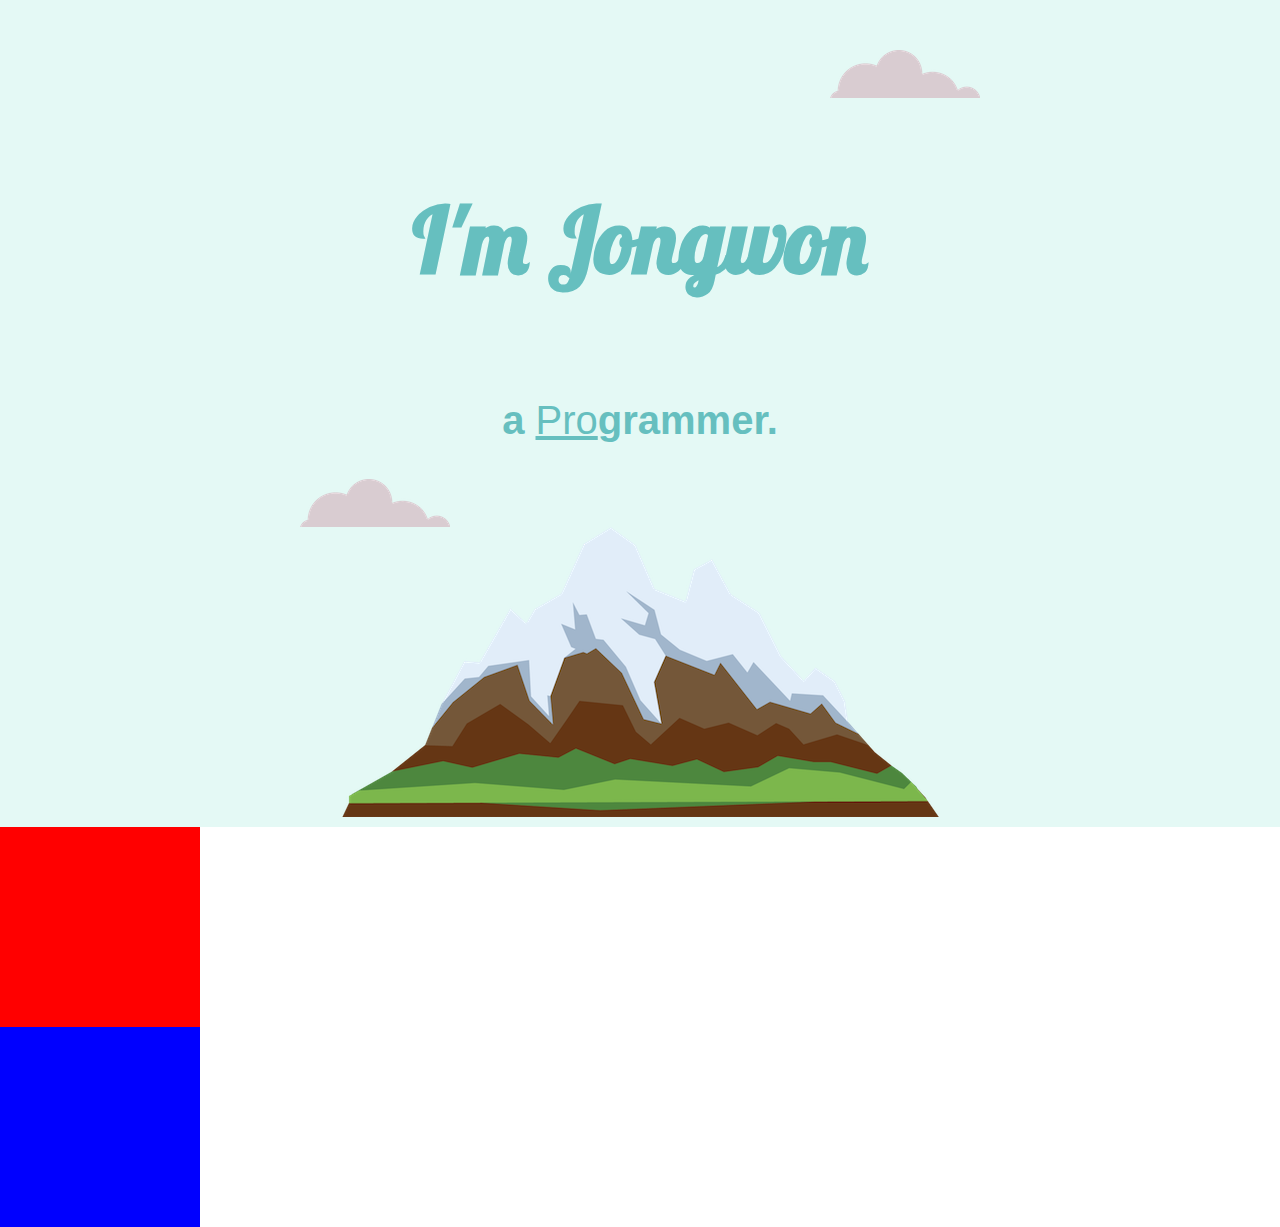
<file: web/CSS - My Site/index.html>
<!DOCTYPE html>
<html lang="en">
<head>
  <meta charset="UTF-8">
  <meta http-equiv="X-UA-Compatible" content="IE=edge">
  <meta name="viewport" content="width=device-width, initial-scale=1.0">
  <title>JW S</title>

  <link rel="stylesheet" href="./css/styles.css">
  <link rel="icon" href="./images/favicon.ico">
  <link href="https://fonts.googleapis.com/css2?family=Lobster&display=swap" rel="stylesheet">
</head>
<body>
  <div class="top-container">
    <img class="top-cloud" src="./images/cloud.png" alt="cloud-img">
    <h1>I'm Jongwon</h1>
    <h2>a <span>Pro</span>grammer.</h2>
    
    <img class="bottom-cloud" src="./images/cloud.png" alt="cloud-img">
    <img src="./images/mountain.png" alt="mount-img">
    

  </div>

  <div class="middle-container">

  </div>

  <div class="bottom-container">

  </div>
</body>
</html>
</file>
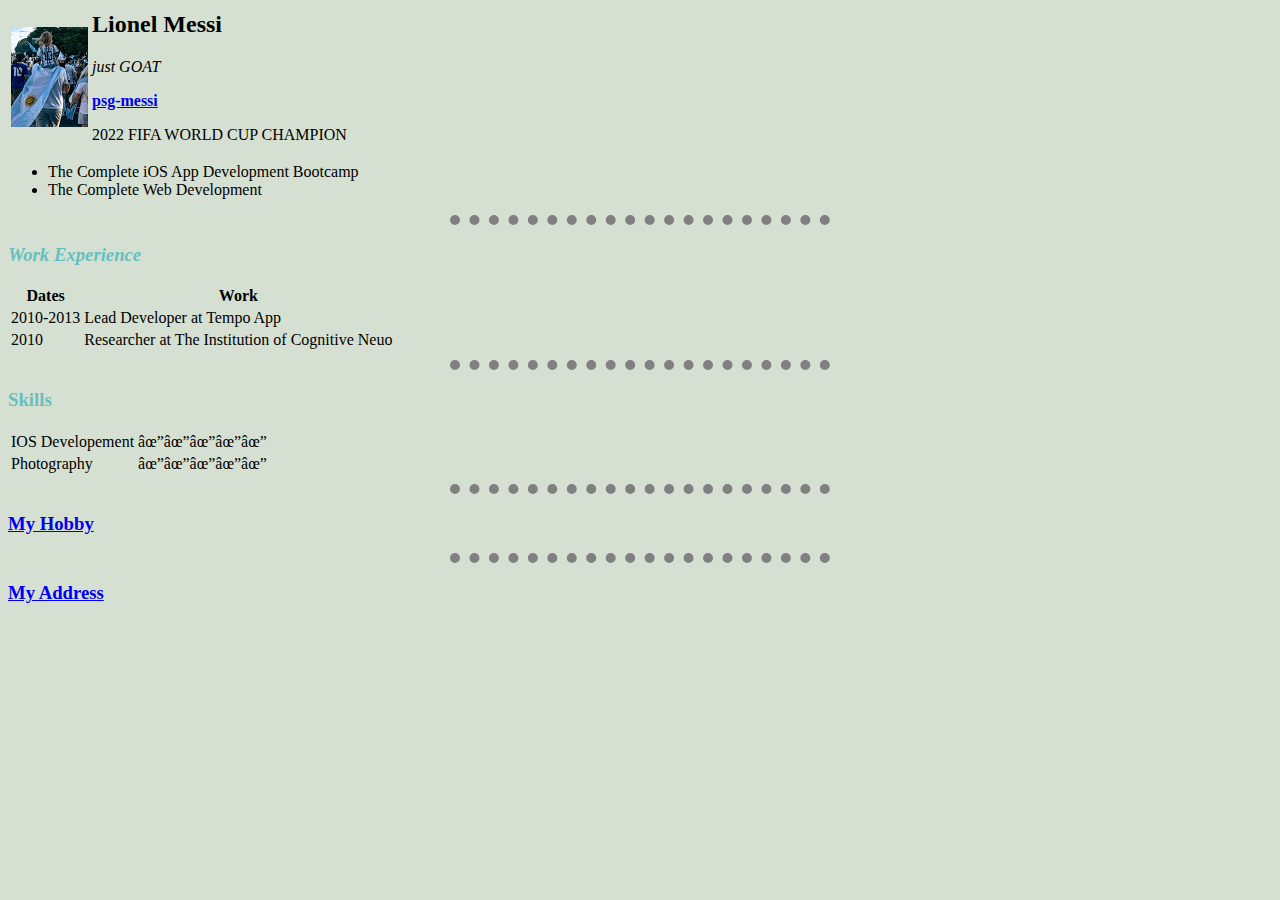
<file: web/html/index.html>
<html>
  <head>
    <meta charset=""utf-8>
    <title>Practice Site</title>
    <link rel="stylesheet" href="./css/styles.css">
  </head>

  <body>
    <table>
      <tr>
        <td><img src="./images/messi.jpg" alt="messi"></td>
        <td>
          <h2>Lionel Messi</h2>
          <p><em>just GOAT</em></p>
          <p><strong><a href="https://www.psg.fr/equipes/equipe-premiere/effectif/lionel-messi">psg-messi</a></strong></p>
          <p>2022 FIFA WORLD CUP CHAMPION</p>
        </td>
      </tr>
    </table>

    <ul>
      <li>The Complete iOS App Development Bootcamp</li>
      <li>The Complete Web Development</li>
    </ul>

    <hr>
    <h3><i>Work Experience</i></h3>
  
    <table>
      <thead>
        <tr>
          <th>Dates</th>
          <th>Work</th>
        </tr>
      </thead>
      <tbody>
        <tr>
          <td>2010-2013</td>
          <td>Lead Developer at Tempo App</td>
        </tr>
        <tr>
          <td>2010</td>
          <td>Researcher at The Institution of Cognitive Neuo</td></td>
        </tr>
      </tbody>
      <tfoot>
      </tfoot>
    </table>

    <hr>
    <h3>Skills</h3>
    
    <table>
      <tr>
        <td>IOS Developement</td>
        <td>✔✔✔✔✔</td>
      </tr>
      <tr>
        <td>Photography</td>
        <td>✔✔✔✔✔</td>
      </tr>
    </table>

    
   
    <hr>
    <h3><a href="./hobbies.html">My Hobby</a></h3>
    <hr>
    <h3><a href="./contact-me.html">My Address</a></h3>
  </body>
</html>
</file>
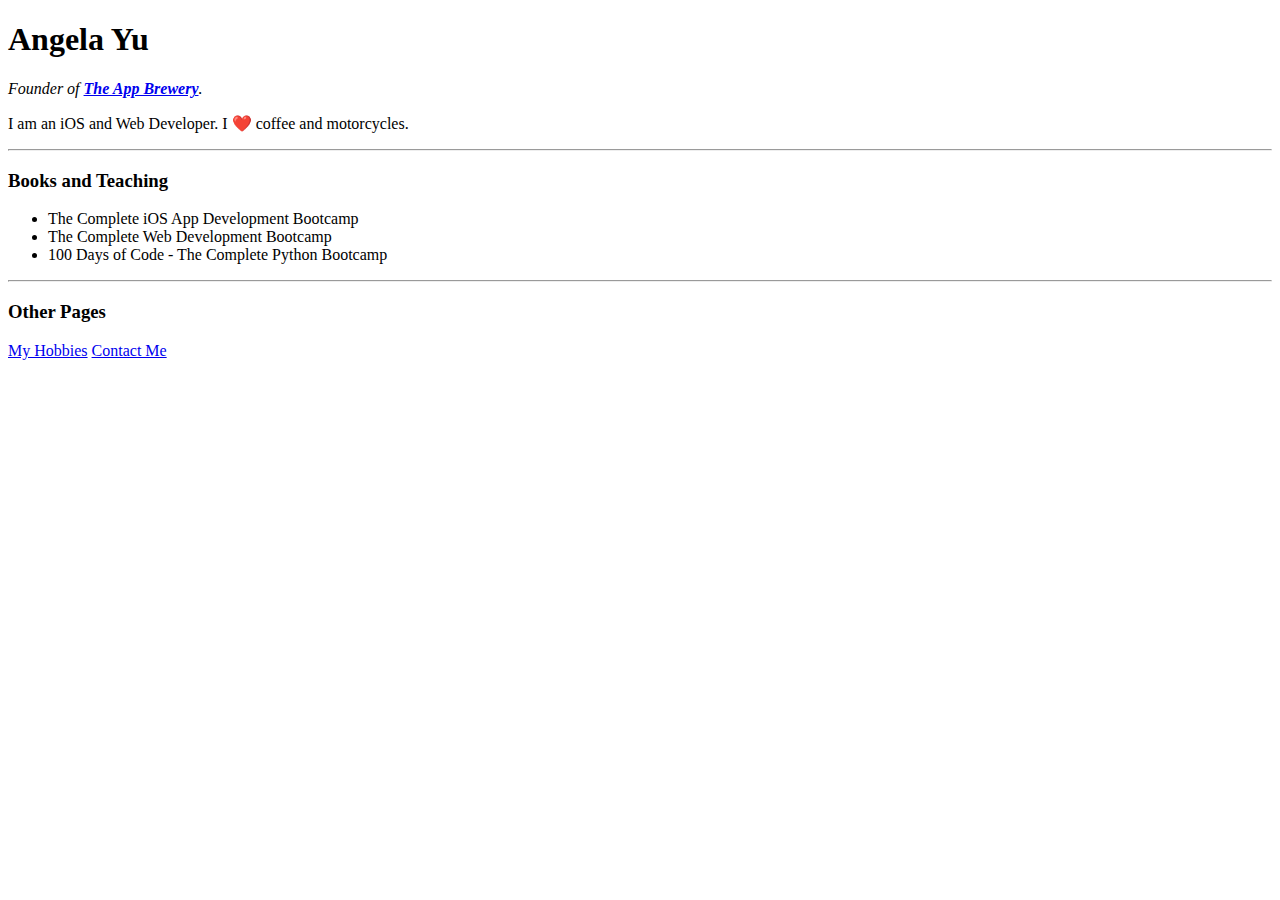
<file: bs4-start/website.html>
<!DOCTYPE html>
<html>

<head>
	<meta charset="utf-8">
	<title>Angela's Personal Site</title>
</head>

<body>
	<h1 id="name">Angela Yu</h1>
	<p><em>Founder of <strong><a href="https://www.appbrewery.co/">The App Brewery</a></strong>.</em></p>
	<p>I am an iOS and Web Developer. I ❤️ coffee and motorcycles.</p>
	<hr>
	<h3 class="heading">Books and Teaching</h3>
	<ul>
		<li>The Complete iOS App Development Bootcamp</li>
		<li>The Complete Web Development Bootcamp</li>
		<li>100 Days of Code - The Complete Python Bootcamp</li>
	</ul>
	<hr>
	<h3 class="heading">Other Pages</h3>
	<a href="https://angelabauer.github.io/cv/hobbies.html">My Hobbies</a>
	<a href="https://angelabauer.github.io/cv/contact-me.html">Contact Me</a>
</body>

</html>
</file>
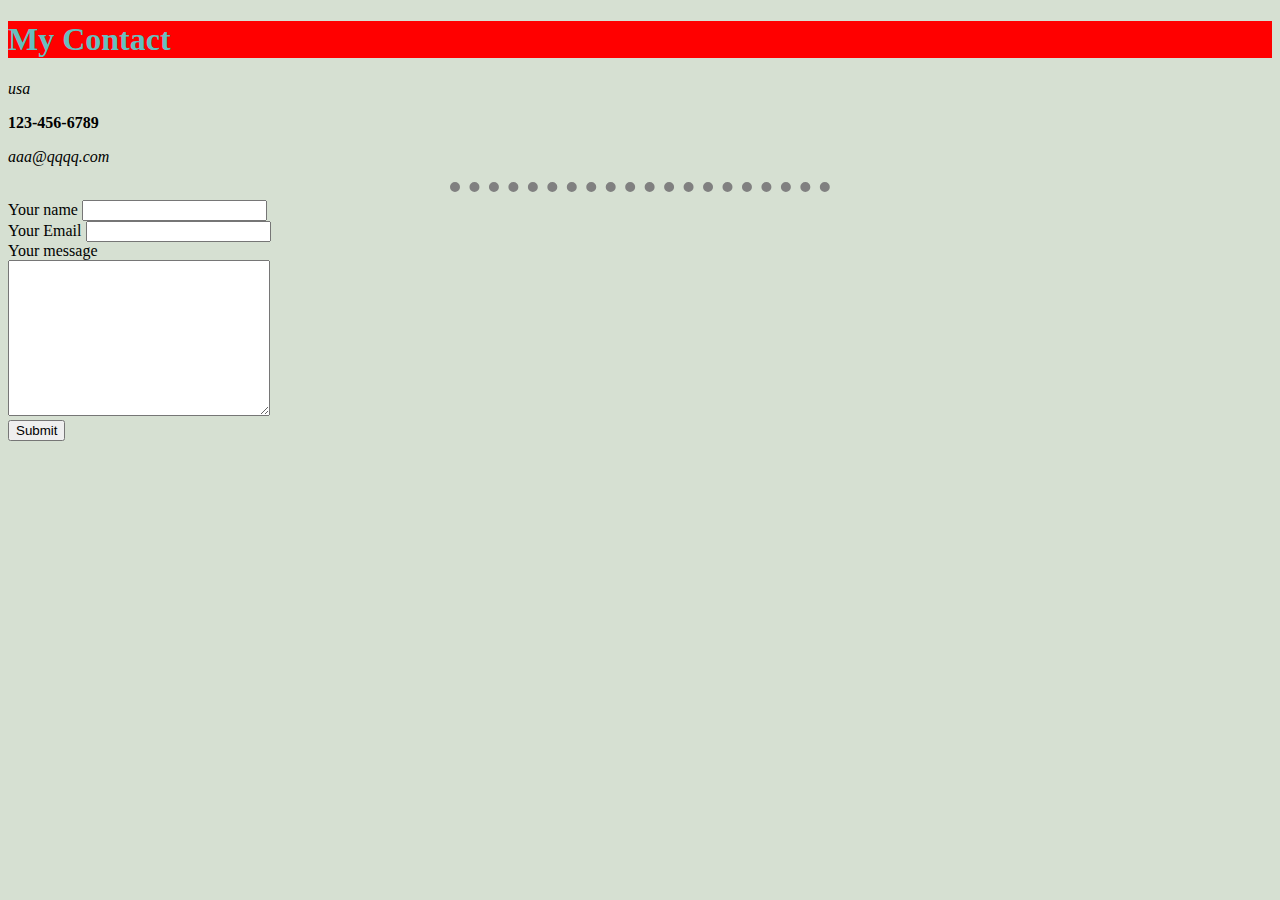
<file: web/html/contact-me.html>
<!DOCTYPE html>
<html lang="en">
  <head>
    <meta charset="UTF-8">
    <meta http-equiv="X-UA-Compatible" content="IE=edge">
    <meta name="viewport" content="width=device-width, initial-scale=1.0">
    <title>My Contact</title>
    <link rel="stylesheet" href="./css/styles.css">

  </head>

  <body>
    <h1><strong>My Contact</strong></h1>
    <p><em>usa</em></p>
    <p><b>123-456-6789</b></p>
    <p><i>aaa@qqqq.com</i></p> 

    <hr>
    <form action="asdasdasd@bcvbdf.net" method="post" enctype="text/plain">
      <label >Your name</label>
      <input type="text "name="yourName"><br>
      <label>Your Email</label>
      <input type="email "name="yourEmail"><br>
      <label>Your message</label><br>
      <textarea name="yourMessage" cols="30" rows="10"></textarea><br>
      <input type="submit" name="" id=""><br>

    </form>
  </body>
</html>
</file>
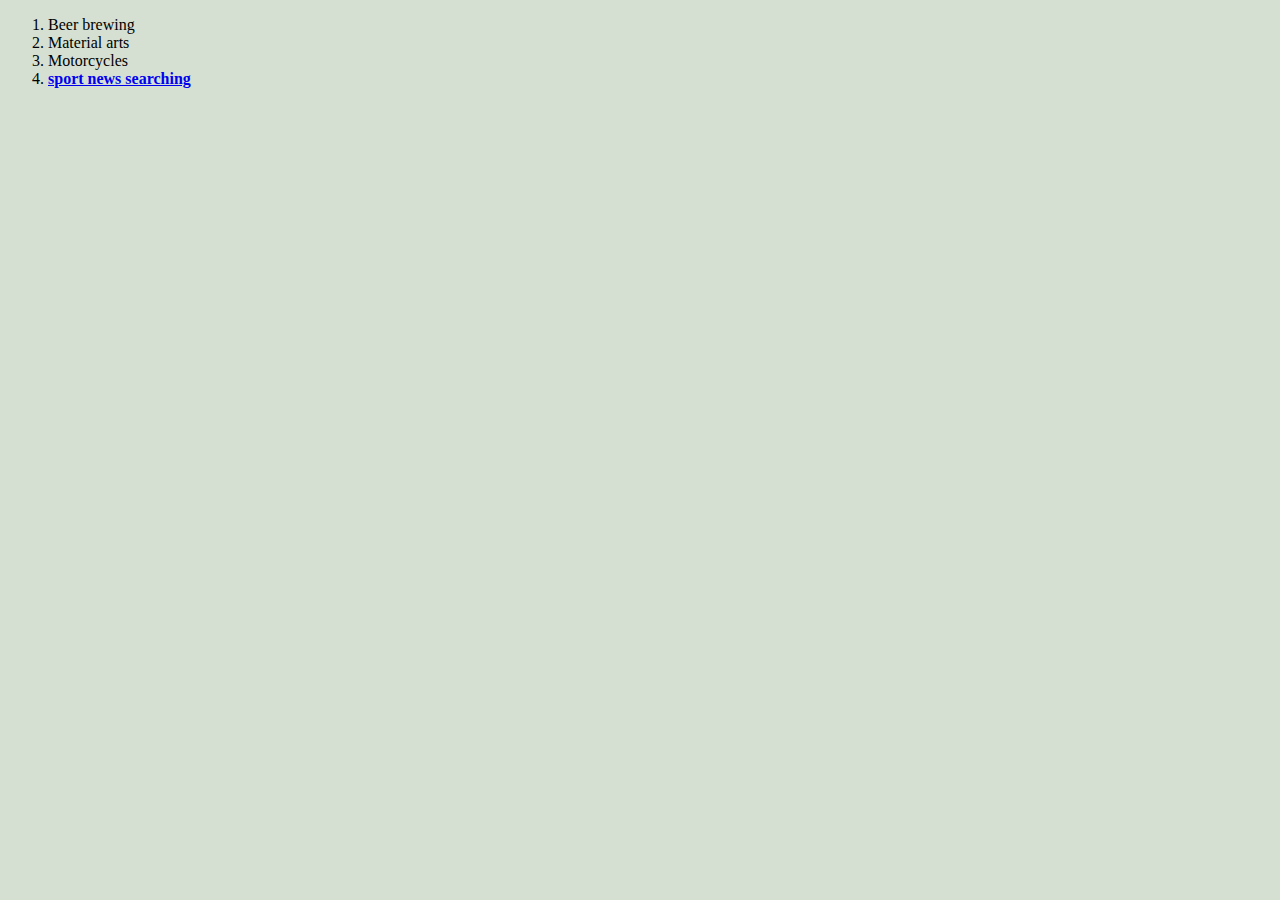
<file: web/html/hobbies.html>
<!DOCTYPE html>
<html lang="en">
  <head>
    <meta charset="UTF-8">
    <meta http-equiv="X-UA-Compatible" content="IE=edge">
    <meta name="viewport" content="width=device-width, initial-scale=1.0">
    <title>My Hobbies</title>
    <link rel="stylesheet" href="./css/styles.css">

  </head>

  <body>
    <ol>
      <li>Beer brewing</li>
      <li>Material arts</li>
      <li>Motorcycles</li>
      <li> <strong><a href="https://sports.news.naver.com/index">sport news searching</a></strong></li>
    </ol>
  </body>
</html>
</file>
<file: web/CSS - My Site/css/styles.css>
body{
  margin: 0;
  text-align: center;
  font-family: 'Lobster', cursive;
}
div{
  background-color: #E4F9F5;
  line-height: 2;
}

h1{
  font-size: 5.625rem;
  margin: 50px auto 0 auto;
  color: #66BFBF;
}

h2{
  font-family: 'Montserrat', sans-serif;
  font-size: 2.5rem;
  color: #66BFBF;
  margin: 50px auto 0 auto;
}

span{
  font-weight: normal;
  text-decoration: underline;
}

.top-container{
  background-color: #E4F9F5;
  position: relative;
  padding-top: 100px;
}

.middle-container{
  background-color: red;
  width: 200px;
  height: 200px;
}

.bottom-container{
  background-color: blue;
  width: 200px;
  height: 200px;
}

.top-cloud{
  position: absolute;
  right: 300px;
  top: 50px;
}

.bottom-cloud{
  position: absolute;
  left: 300px;
  bottom: 300px;
}
</file>
<file: web/html/css/styles.css>
body{
  background-color: rgb(214, 224, 210);
}

h1{
  background-color: red;
  color: #66BFBF;
}

h3{
  color: #66BFBF;
}

hr{

  border-style: none;
  border-top-style: dotted;
  border-color: gray;
  border-width: 10px;
  width: 30%;

}

img{
  height: 100px;
}

/*
.클래스명{

}
*/
.bacon{
  background-color: green;
}

.brocolli{
  background-color: red;
}


/*
#id이름{

}
*/
</file>
